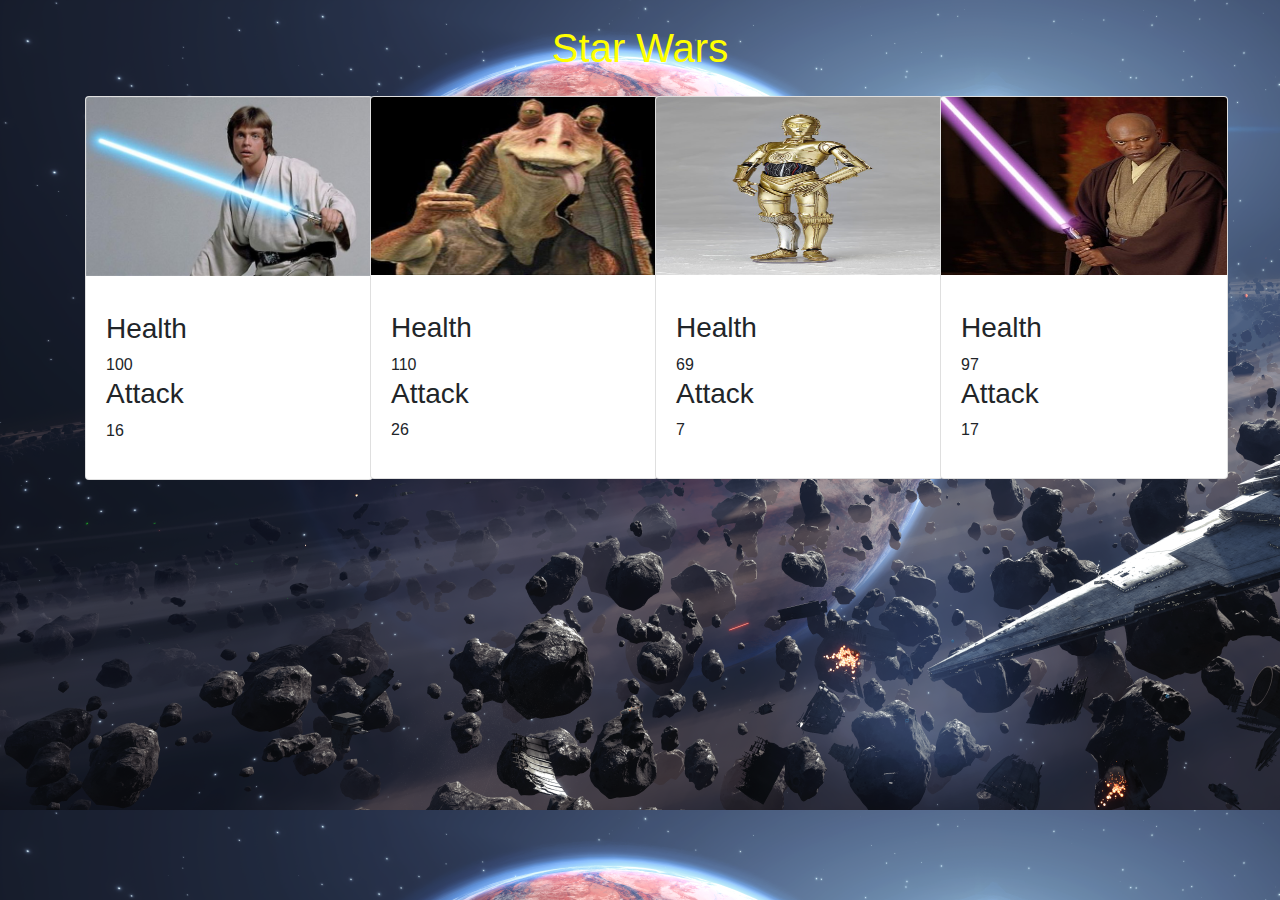
<file: index.html>
<!DOCTYPE html>
<html>
<head>
    <meta charset="utf-8" />
    <meta http-equiv="X-UA-Compatible" content="IE=edge">
    <title>Page Title</title>
    <meta name="viewport" content="width=device-width, initial-scale=1">
    <script
    src="https://code.jquery.com/jquery-3.3.1.min.js"
    integrity="sha256-FgpCb/KJQlLNfOu91ta32o/NMZxltwRo8QtmkMRdAu8="
    crossorigin="anonymous"></script>
    <link rel="stylesheet" href="https://maxcdn.bootstrapcdn.com/bootstrap/4.0.0/css/bootstrap.min.css" integrity="sha384-Gn5384xqQ1aoWXA+058RXPxPg6fy4IWvTNh0E263XmFcJlSAwiGgFAW/dAiS6JXm" crossorigin="anonymous">
    <link rel="stylesheet" type="text/css" media="screen" href="assets/css/style.css" />
    <script
    src="https://code.jquery.com/jquery-3.3.1.min.js"
    integrity="sha256-FgpCb/KJQlLNfOu91ta32o/NMZxltwRo8QtmkMRdAu8="
    crossorigin="anonymous"></script>

</head>
<body>
    <div class="container">
        
        <div class="row">
            <div class="col-md d-flex justify-content-center mt-4"><h1>Star Wars</h1></div>
        </div>
        <div class="row cards d-flex justify-content-center">
            <div class="col-md-3 image1 rounded mt-3 mb-3" id="luke">
                <div class="card" style="width: 18rem;">
                        <img class="card-img-top" src="assets/images/lukeskywalker.jpg" alt="Card image cap">
                        <div class="card-body">
                          <p class="card-text"><h3>Health</h3><span id="lhealth"></span><br><h3>Attack</h3><span id="lattack"></span></p>
                        </div>
                      </div>
            
            </div>
            <div class="col-md-3 image1 mt-3 mb-3" id="jarjar">
                <div class="card" style="width: 18rem;">
                        <img class="card-img-top" src= "assets/images/jarjar.jpg" alt="Card image cap" width="268px" height="178px">
                        <div class="card-body">
                          <p class="card-text"><h3>Health</h3><span id="jhealth"></span><br><h3>Attack</h3><span id="jattack"></span></p>
                        </div>
                      </div>
            
            </div>
            <div class="col-md-3 image1 mt-3 mb-3" id="c3po">
                <div class="card" style="width: 18rem;">
                        <img class="card-img-top" src="assets/images/c3po.jpg" alt="Card image cap" width="268px" height="178px">
                        <div class="card-body">
                          <p class="card-text"><h3>Health</h3><span id="chealth"></span><br><h3>Attack</h3><span id="cattack"></span></p>
                        </div>
                      </div>           
            </div>
            <div class="col-md-3 image1 mt-3 mb-3" id="mace">
                <div class="card" style="width: 18rem;">
                        <img class="card-img-top" src="assets/images/mace.jpg" alt="Card image cap" width="268px" height="178px">
                        <div class="card-body">
                          <p class="card-text"><h3>Health</h3><span id="mhealth"></span><br><h3>Attack</h3><span id="mattack"></span></p>
                        </div>
                      </div>
            </div>
        </div>
        <div  id="userSelect" class="row">
           
           
        </div>
        <div class="row" id="foe">
            
        </div>
        <div class="row" id="battle">
            
        </div>
        </div>

        <script src="game.js"></script>
    
</body>
</html>
</file>
<file: assets/css/style.css>
body{
    background-image: url("../images/starback.png");
}

image1{
    cursor: pointer;
}

h1{
    color: yellow;
}

button{
    background-color: black;
    color: white;
}
</file>
